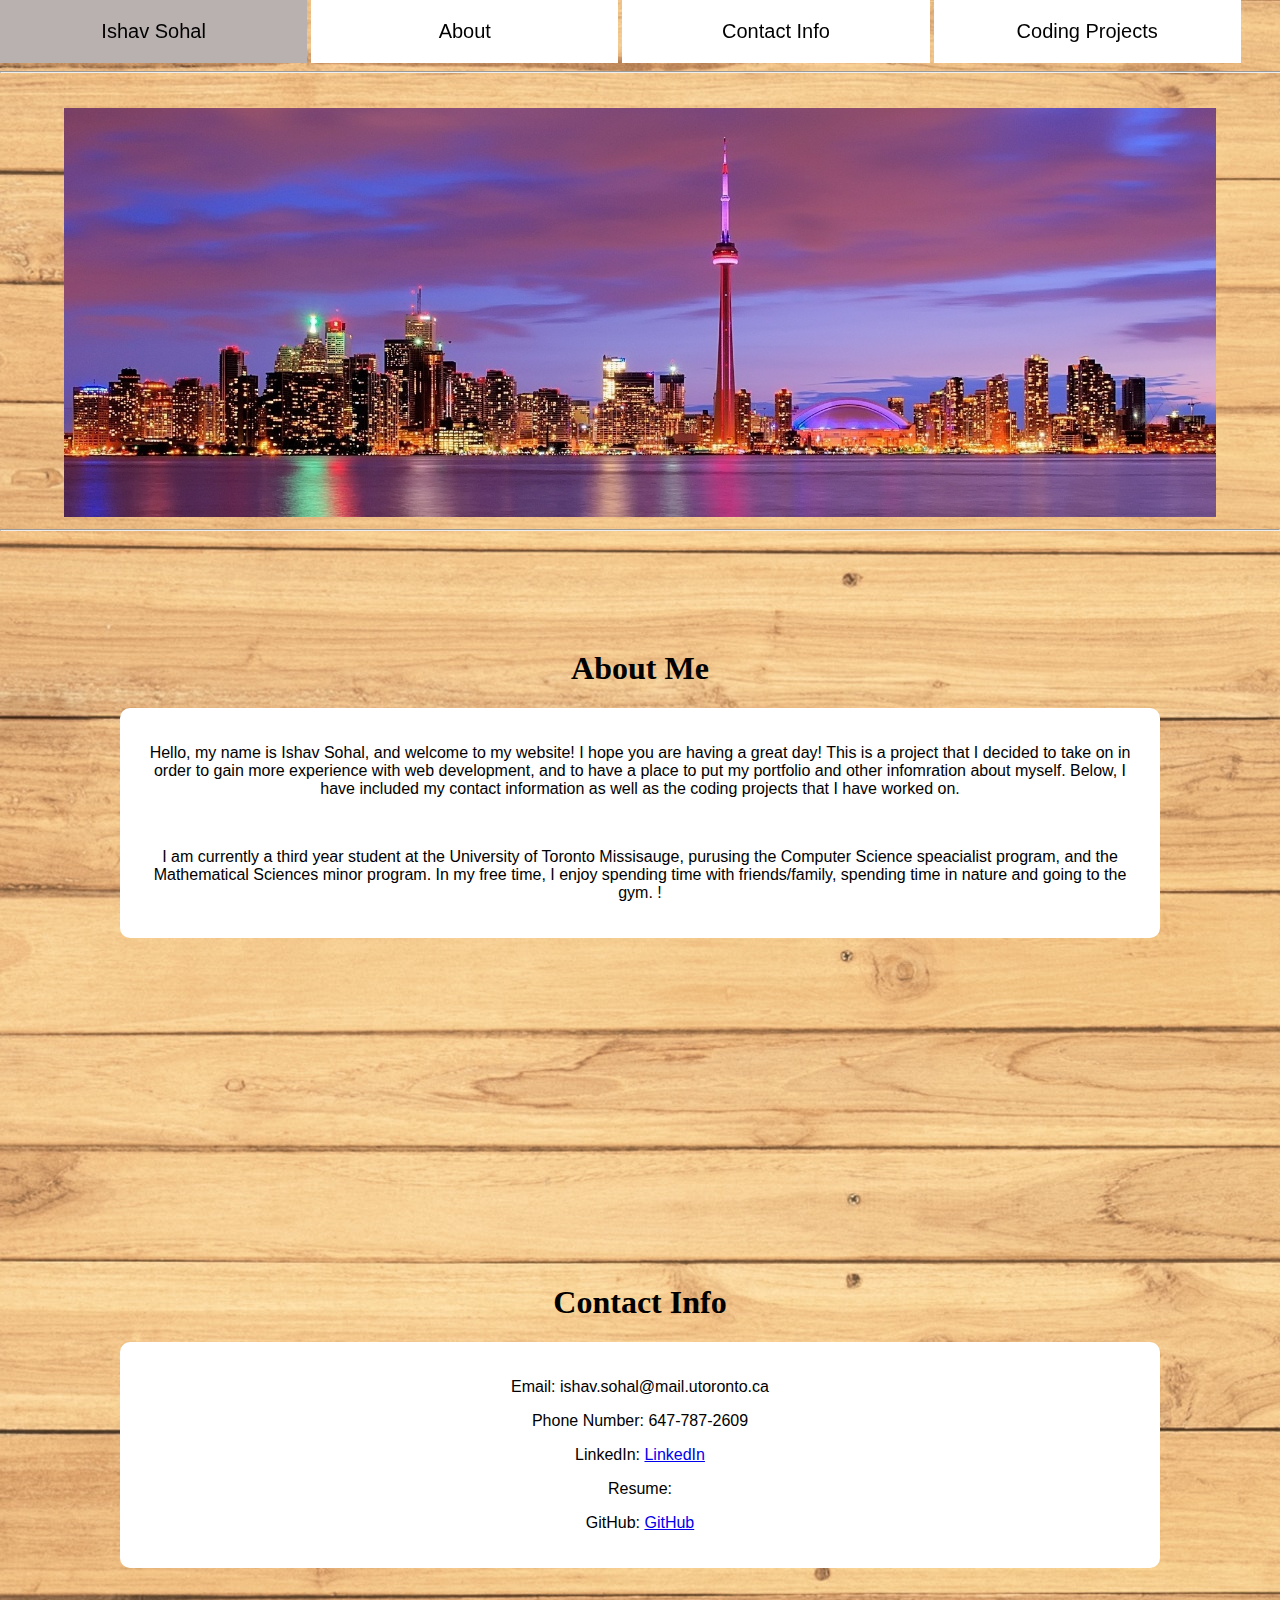
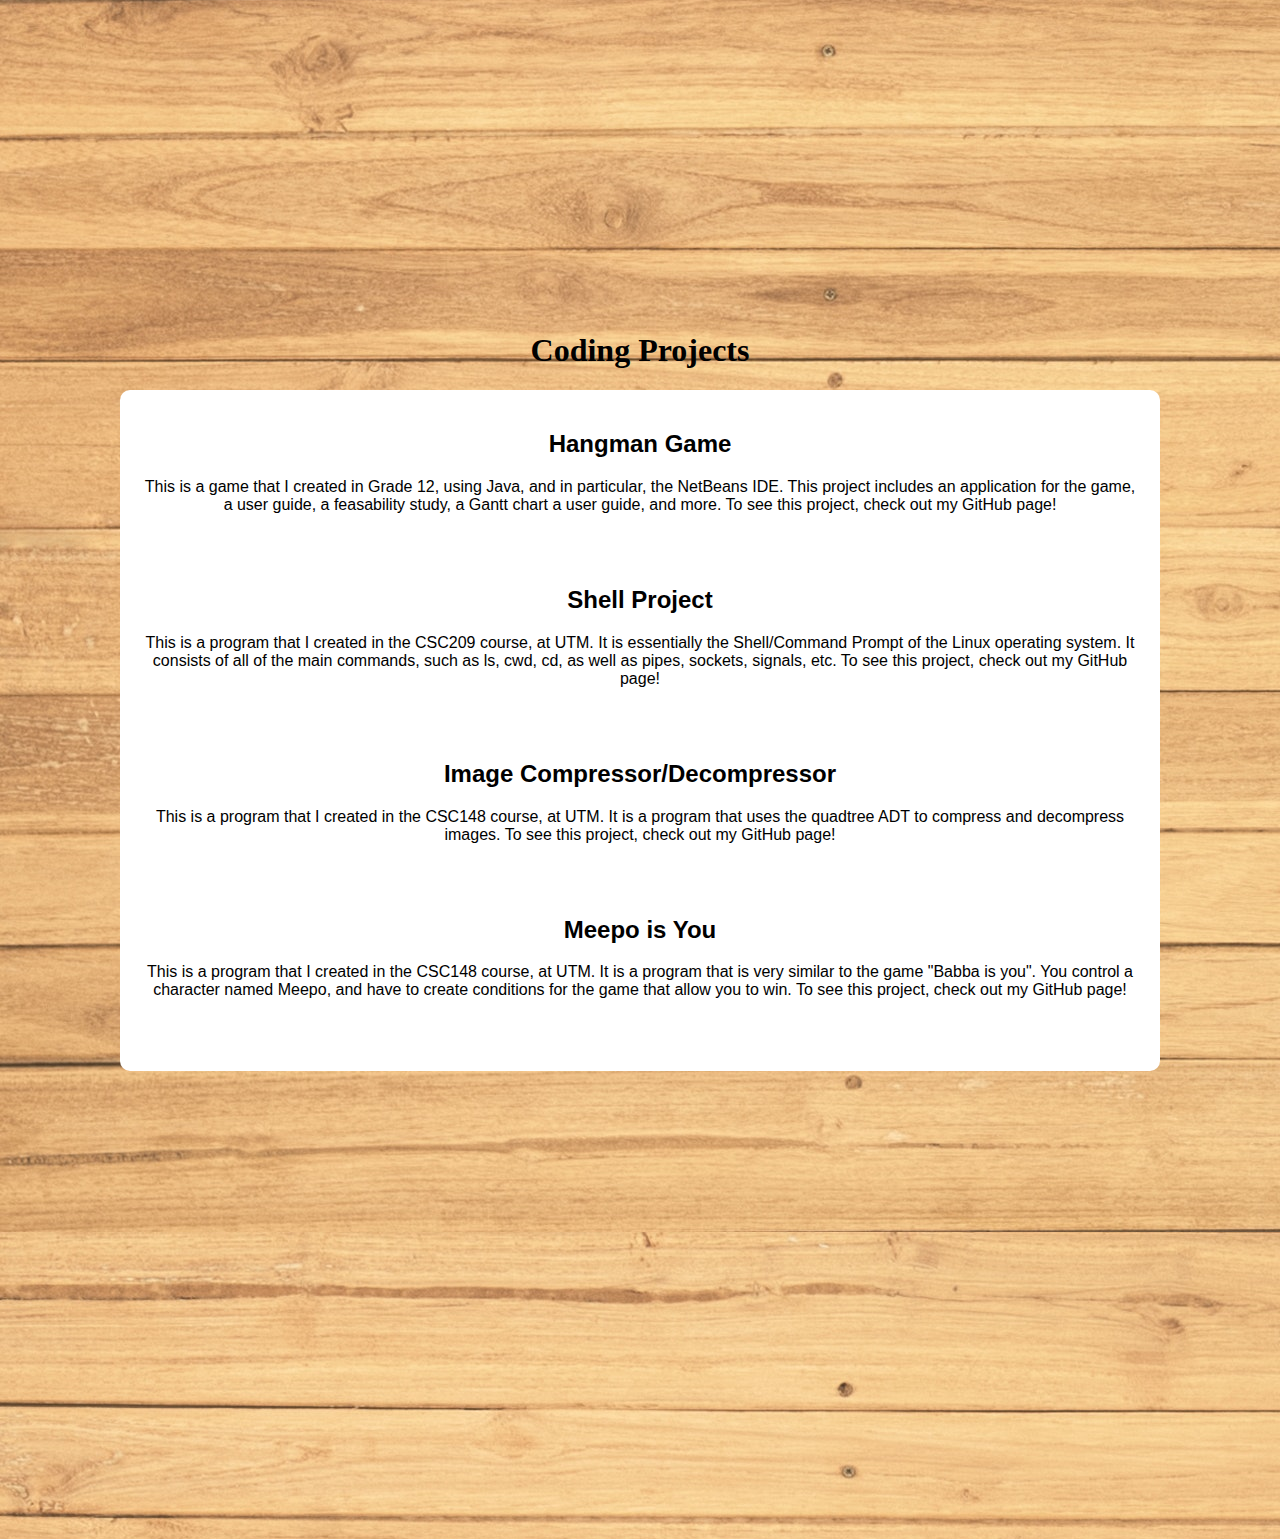
<file: index.html>
<!DOCTYPE html>

<html>
  <head>
    <title>Ishav Sohal</title>
    <link rel="stylesheet" href="styles.css">
    <meta charset="UTF-8">
    <meta name="viewport" content="width=device-width, initial-scale=1">
    <script src="app.js"></script>
    <style>
      body  {
        background-color: white;
      }
    </style>
  </head>

  <body id="body">  
    
    <header>
      <button id="btn1" onclick="homeButton()">Ishav Sohal</button>
      <button data-inline="true" id="btn2" onclick="aboutButton()">About</button>
      
      <button data-inline="true" id="btn3" onclick="contactButton()">Contact Info</button>
      
      <button data-inline="true" id="btn4" onclick="codingButton()">Coding Projects</button>
      <hr>
    </header>
    <br><br><br><br><br><br>

    <center><img src="images/Toronto-skyline-wallpaper-World-wallpapers-19807.jpg" border="0" width="90%" height="50%"></center>
    <hr><br>

    

    <br id="aboutme"><br><br><br>
    <center><h1>About Me</h1></center>
    <center><div>
      <p>Hello, my name is Ishav Sohal, and welcome to my website! I hope you are having a great day!
        This is a project 
        that I decided to take on in order to gain more experience with web development, 
        and to have a place to put my portfolio and other infomration about myself. Below, I have 
        included my contact information as well as the coding projects that I have worked on.<p></p> 
        <br>
      <p>I am currently a third year student at the University of Toronto Missisauge, purusing
      the Computer Science speacialist program, and the Mathematical Sciences minor program. 
      In my free time, I enjoy spending time with friends/family, spending time in nature
      and going to the gym. !</p>
      </div></center>    
    <br><br><br><br><br><br><br><br><br><br><br><br><br><br>

    <br id="contactinfo"><br><br><br>
    <center><h1>Contact Info</h1></center>
    <center><div>
      <p>Email: ishav.sohal@mail.utoronto.ca</p>
      <p>Phone Number: 647-787-2609</p>
      <p>LinkedIn: <a href="https://www.linkedin.com/in/ishav-sohal-a7173325b">LinkedIn</a></p>
      <p>Resume: </p>
      <p>GitHub: <a href="https://github.com/IshavSohal?tab=repositories">GitHub</a></p>
    </div></center>
    <br><br><br><br><br><br><br><br><br><br><br><br><br><br><br>

    <br id="codingprojects"><br><br><br>
    <center><h1>Coding Projects</h1></center>
    <center><div>
      <h2>Hangman Game</h2> 
      <p>This is a game that I created in Grade 12, using Java, and 
      in particular, the NetBeans IDE. This project includes an
      application for the game, a user guide, a feasability study, a Gantt chart
      a user guide, and more. To see this project, check out my GitHub page! </p>
      <br><br>
      <h2>Shell Project</h2> 
      <p>This is a program that I created in the CSC209 course, at UTM. It is 
        essentially the Shell/Command Prompt of the Linux operating system. It 
        consists of all of the main commands, such as ls, cwd, cd, as well as 
        pipes, sockets, signals, etc. To see this project, check out my GitHub page! </p>
      <br><br>
      <h2>Image Compressor/Decompressor</h2> 
      <p>This is a program that I created in the CSC148 course, at UTM. It is 
           a program that uses the quadtree ADT to compress and decompress images.
           To see this project, check out my GitHub page!</p>
      <br><br>
        <h2>Meepo is You</h2> 
        <p>This is a program that I created in the CSC148 course, at UTM. It is 
          a program that is very similar to the game "Babba is you". You control a 
          character named Meepo, and have to create conditions for the game that 
          allow you to win. To see this project, check out my GitHub page! </p>
      <br><br>
    </div></center>
    <br><br><br><br><br><br><br><br><br><br><br><br><br><br><br><br><br><br>
    <br><br><br><br><br><br><br><br>


  </body>
  
</html>
</file>
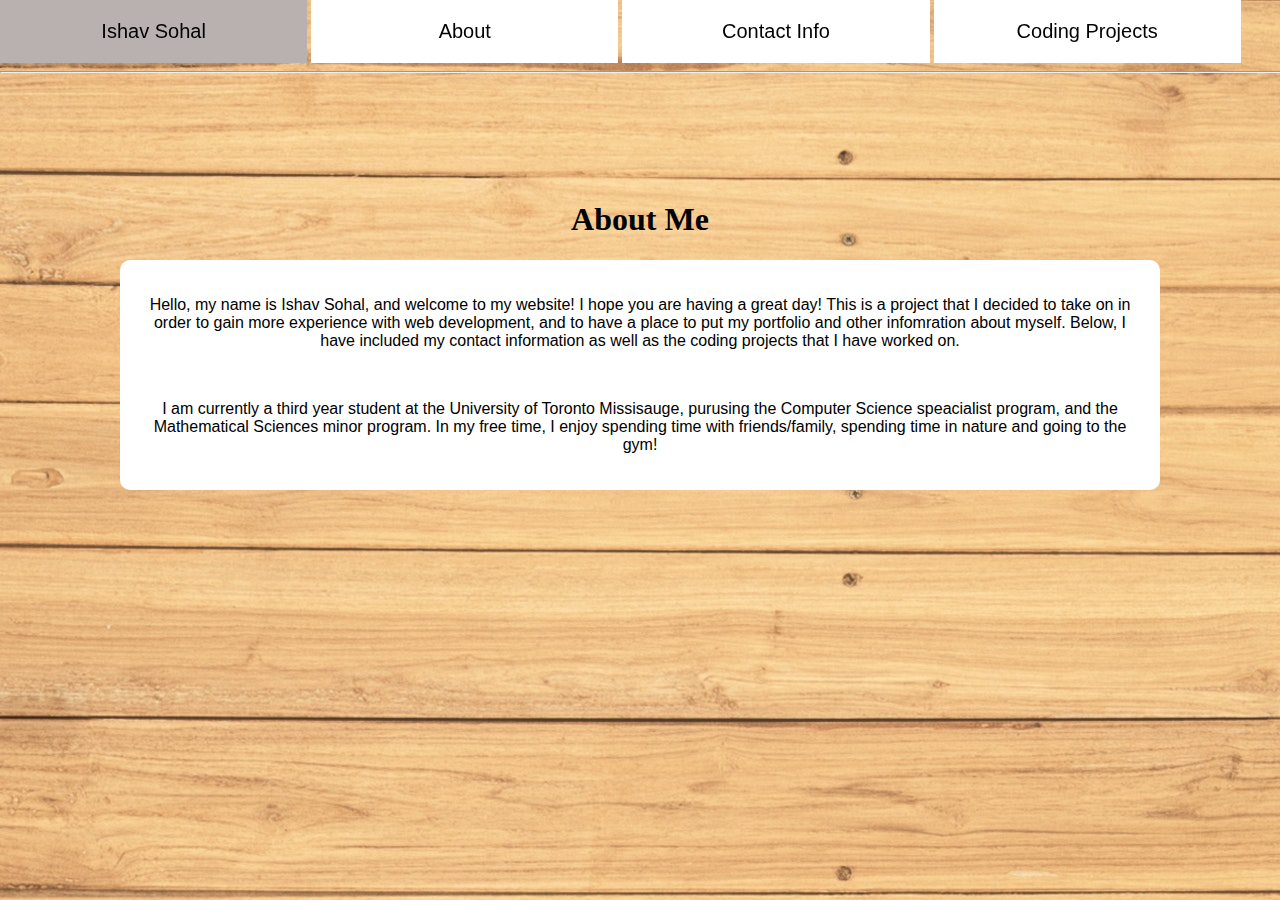
<file: about.html>
<!DOCTYPE html>

<html>
  <head>
    <title>Ishav Sohal</title>
    <link rel="stylesheet" href="styles.css">
    <meta charset="UTF-8">
    <meta name="viewport" content="width=device-width, initial-scale=1">
    <script src="app.js"></script>
    <style>
      body  {
        background-color: white;
      }
    </style>
  </head>

  <body id="body">  
    
    <header>
      <button id="btn1" onclick="homeButton()">Ishav Sohal</button>
      <button data-inline="true" id="btn2" onclick="aboutButton()">About</button>
      
      <button data-inline="true" id="btn3" onclick="contactButton()">Contact Info</button>
      
      <button data-inline="true" id="btn4" onclick="codingButton()">Coding Projects</button>
      <hr>
    </header>
    <br><br><br><br><br><br>

    <br id="aboutme"><br><br><br>
    <center><h1>About Me</h1></center>
    <center><div>
      <p>Hello, my name is Ishav Sohal, and welcome to my website! I hope you are having a great day!
        This is a project 
        that I decided to take on in order to gain more experience with web development, 
        and to have a place to put my portfolio and other infomration about myself. Below, I have 
        included my contact information as well as the coding projects that I have worked on.<p></p> 
        <br>
      <p>I am currently a third year student at the University of Toronto Missisauge, purusing
      the Computer Science speacialist program, and the Mathematical Sciences minor program. 
      In my free time, I enjoy spending time with friends/family, spending time in nature
      and going to the gym!</p>
      </div></center>    
    <br><br><br><br><br><br><br><br><br><br><br><br><br><br>

  </body>
  
</html>
</file>
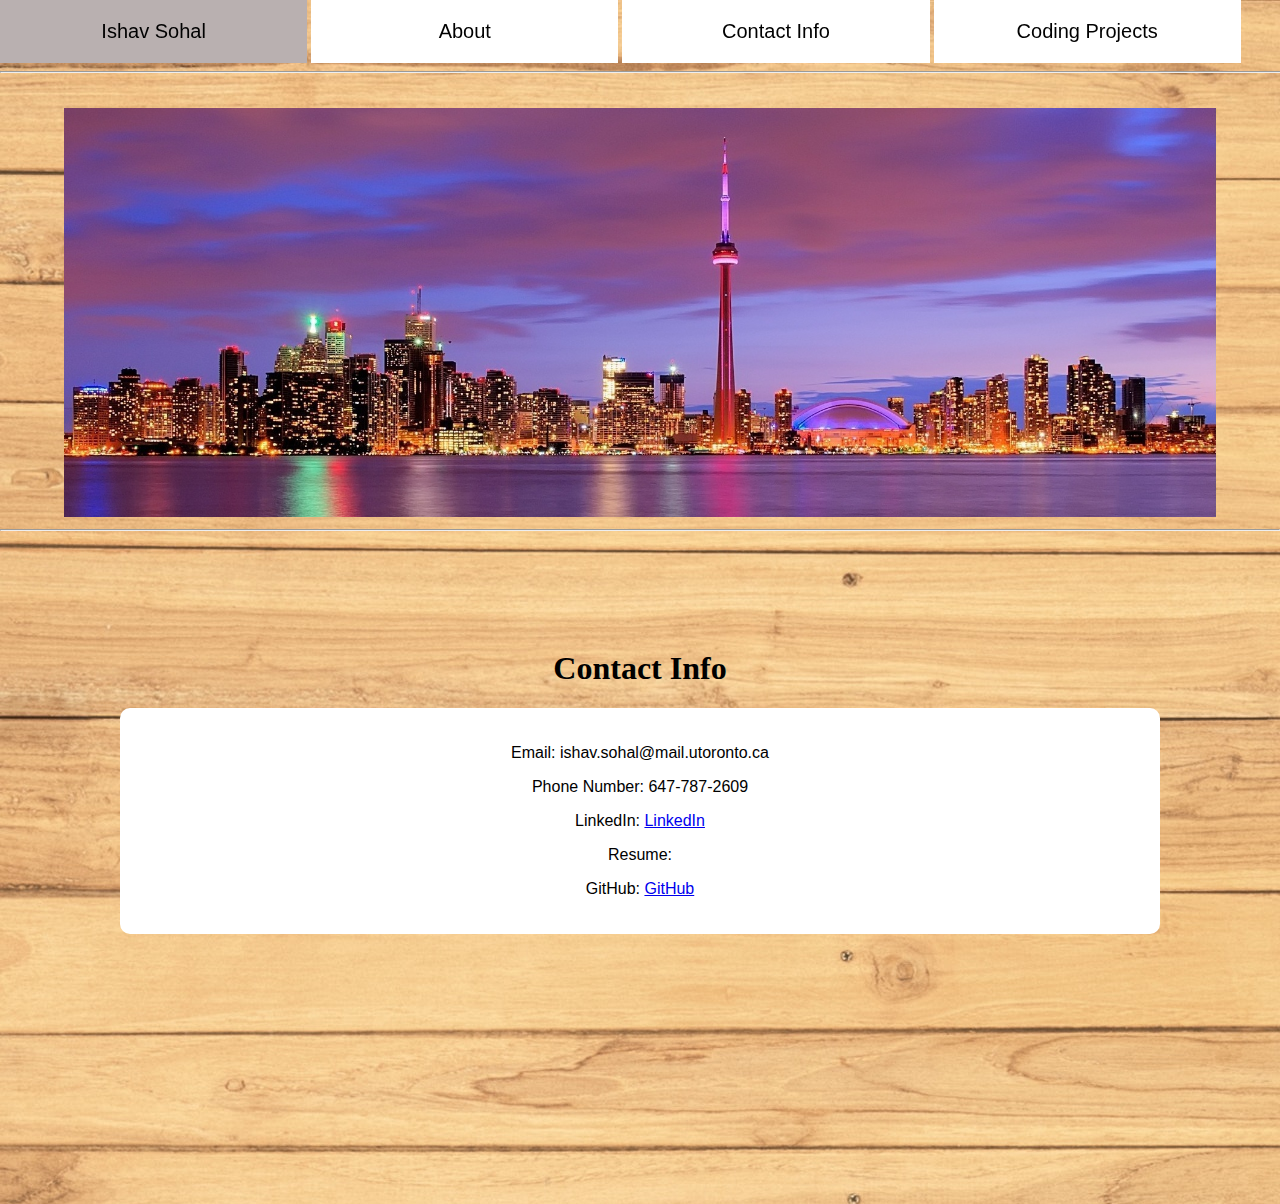
<file: contact.html>
<!DOCTYPE html>

<html>
  <head>
    <title>Ishav Sohal</title>
    <link rel="stylesheet" href="styles.css">
    <meta charset="UTF-8">
    <meta name="viewport" content="width=device-width, initial-scale=1">
    <script src="app.js"></script>
    <style>
      body  {
        background-color: white;
      }
    </style>
  </head>

  <body id="body">  
    
    <header>
      <button id="btn1" onclick="homeButton()">Ishav Sohal</button>
      <button data-inline="true" id="btn2" onclick="aboutButton()">About</button>
      
      <button data-inline="true" id="btn3" onclick="contactButton()">Contact Info</button>
      
      <button data-inline="true" id="btn4" onclick="codingButton()">Coding Projects</button>
      <hr>
    </header>
    <br><br><br><br><br><br>

    <center><img src="images/Toronto-skyline-wallpaper-World-wallpapers-19807.jpg" border="0" width="90%" height="50%"></center>
    <hr><br>

    
    <br id="contactinfo"><br><br><br>
    <center><h1>Contact Info</h1></center>
    <center><div>
      <p>Email: ishav.sohal@mail.utoronto.ca</p>
      <p>Phone Number: 647-787-2609</p>
      <p>LinkedIn: <a href="https://www.linkedin.com/in/ishav-sohal-a7173325b">LinkedIn</a></p>
      <p>Resume: </p>
      <p>GitHub: <a href="https://github.com/IshavSohal?tab=repositories">GitHub</a></p>
    </div></center>
    <br><br><br><br><br><br><br><br><br><br><br><br><br><br><br>

    </div></center>
  </body>
  
</html>
</file>
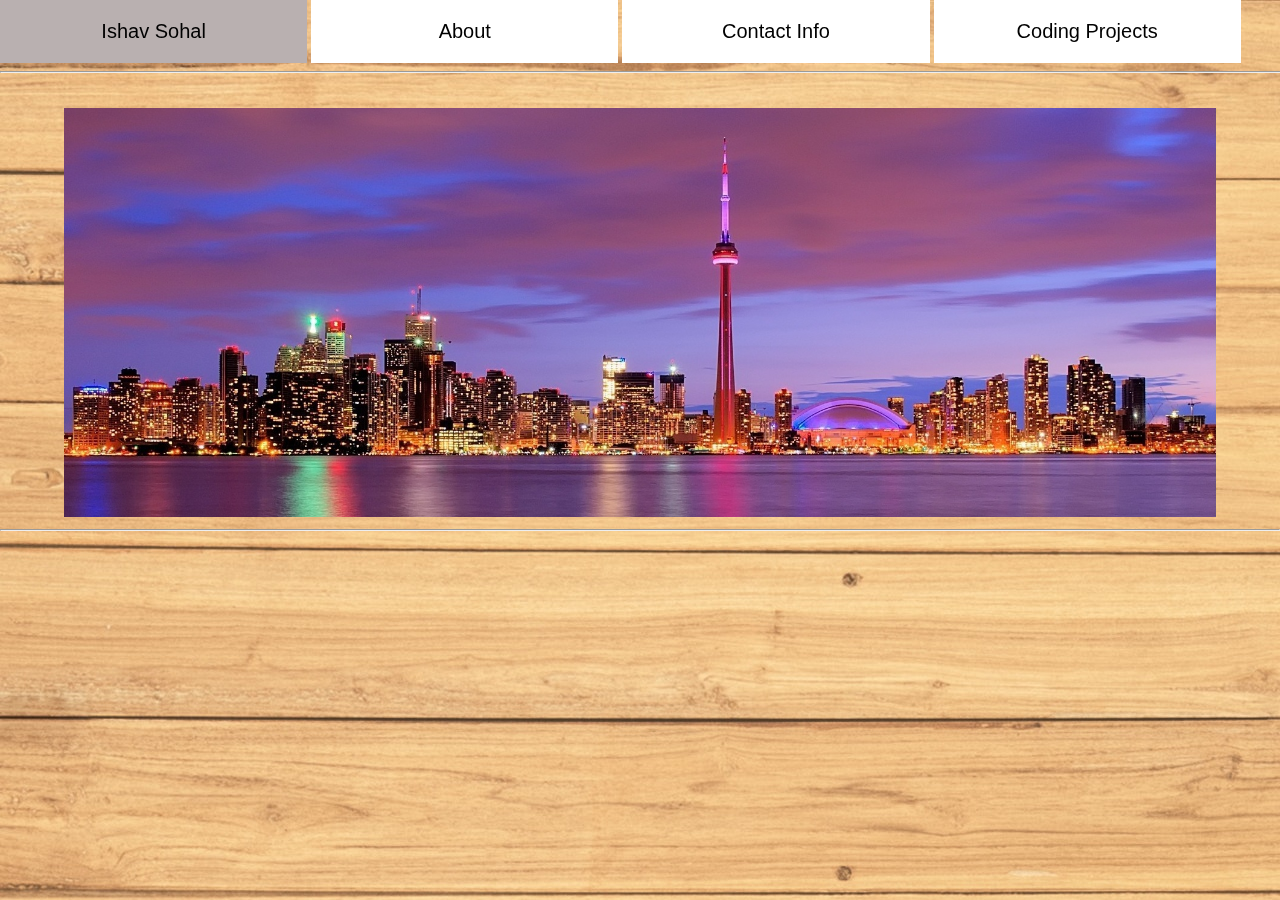
<file: home.html>
<!DOCTYPE html>

<html>
  <head>
    <title>Ishav Sohal</title>
    <link rel="stylesheet" href="styles.css">
    <meta charset="UTF-8">
    <meta name="viewport" content="width=device-width, initial-scale=1">
    <script src="app.js"></script>
    <style>
      body  {
        background-color: white;
      }
    </style>
  </head>

  <body id="body">  
    
    <header>
      <button id="btn1" onclick="homeButton()">Ishav Sohal</button>
      <button data-inline="true" id="btn2" onclick="aboutButton()">About</button>
      
      <button data-inline="true" id="btn3" onclick="contactButton()">Contact Info</button>
      
      <button data-inline="true" id="btn4" onclick="codingButton()">Coding Projects</button>
      <hr>
    </header>
    <br><br><br><br><br><br>

    <center><img src="images/Toronto-skyline-wallpaper-World-wallpapers-19807.jpg" border="0" width="90%" height="50%"></center>
    <hr><br>

  


  </body>
  
</html>
</file>
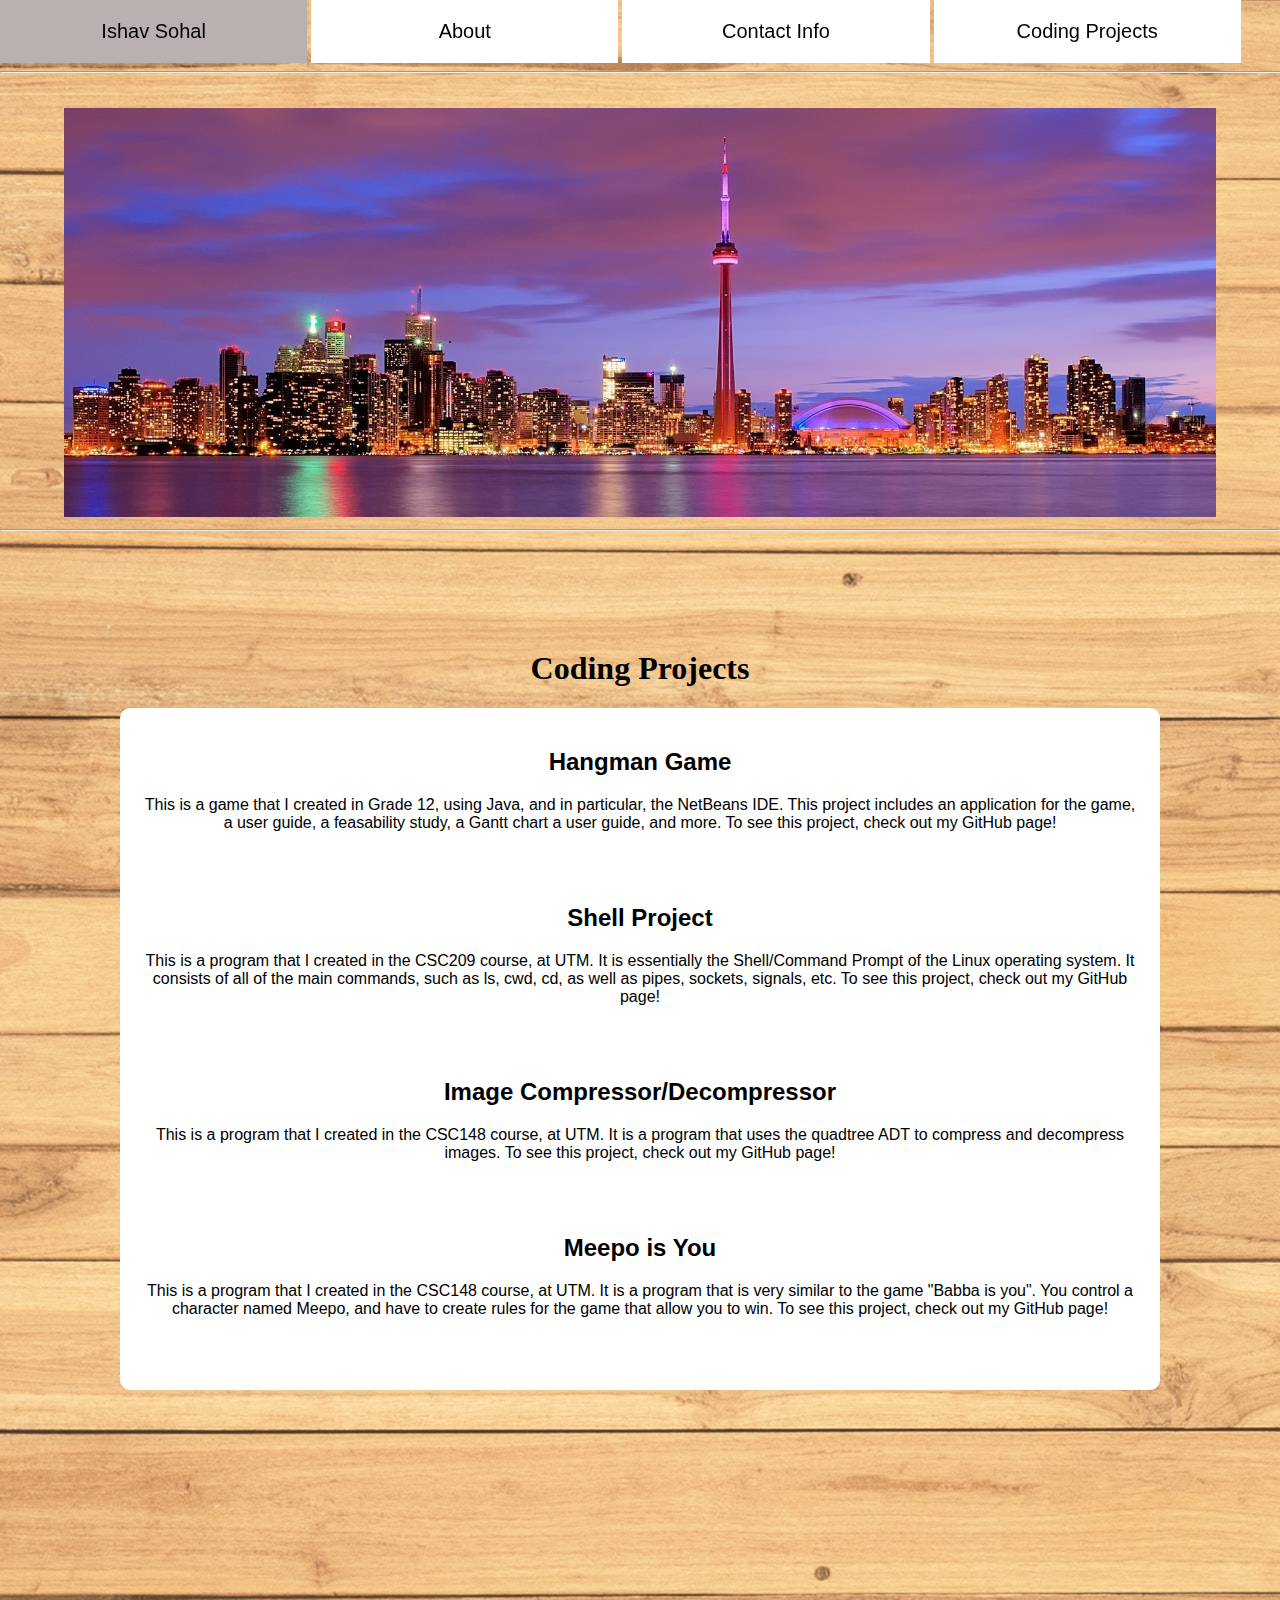
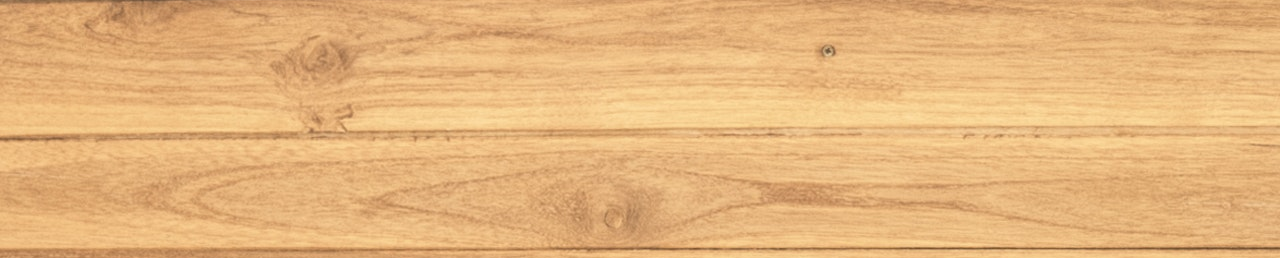
<file: projects.html>
<!DOCTYPE html>

<html>
  <head>
    <title>Ishav Sohal</title>
    <link rel="stylesheet" href="styles.css">
    <meta charset="UTF-8">
    <meta name="viewport" content="width=device-width, initial-scale=1">
    <script src="app.js"></script>
    <style>
      body  {
        background-color: white;
      }
    </style>
  </head>

  <body id="body">  
    
    <header>
      <button id="btn1" onclick="homeButton()">Ishav Sohal</button>
      <button data-inline="true" id="btn2" onclick="aboutButton()">About</button>
      
      <button data-inline="true" id="btn3" onclick="contactButton()">Contact Info</button>
      
      <button data-inline="true" id="btn4" onclick="codingButton()">Coding Projects</button>
      <hr>
    </header>
    <br><br><br><br><br><br>

    <center><img src="images/Toronto-skyline-wallpaper-World-wallpapers-19807.jpg" border="0" width="90%" height="50%"></center>
    <hr><br>

    <br id="codingprojects"><br><br><br>
    <center><h1>Coding Projects</h1></center>
    <center><div>
      <h2>Hangman Game</h2> 
      <p>This is a game that I created in Grade 12, using Java, and 
      in particular, the NetBeans IDE. This project includes an
      application for the game, a user guide, a feasability study, a Gantt chart
      a user guide, and more. To see this project, check out my GitHub page! </p>
      <br><br>
      <h2>Shell Project</h2> 
      <p>This is a program that I created in the CSC209 course, at UTM. It is 
        essentially the Shell/Command Prompt of the Linux operating system. It 
        consists of all of the main commands, such as ls, cwd, cd, as well as 
        pipes, sockets, signals, etc. To see this project, check out my GitHub page! </p>
      <br><br>
      <h2>Image Compressor/Decompressor</h2> 
      <p>This is a program that I created in the CSC148 course, at UTM. It is 
           a program that uses the quadtree ADT to compress and decompress images.
           To see this project, check out my GitHub page!</p>
      <br><br>
        <h2>Meepo is You</h2> 
        <p>This is a program that I created in the CSC148 course, at UTM. It is 
          a program that is very similar to the game "Babba is you". You control a 
          character named Meepo, and have to create rules for the game that 
          allow you to win. To see this project, check out my GitHub page! </p>
      <br><br>
    </div></center>
    <br><br><br><br><br><br><br><br><br><br><br><br><br><br><br><br><br><br>
    <br><br><br><br><br><br><br><br>


  </body>
  
</html>
</file>
<file: styles.css>
body{
    background-image: url("images/background3.jpg");
    margin: 0px;
    padding: 0px;
}

html {
    scroll-behavior: smooth;
   }

header{
    position: fixed;
    width: 120%;
    padding: 0px;
    margin:0px;

}


button{
    width: 20%;
    background-color: white;
    font-size: 20px;
    font-family: Verdana, Geneva, Tahoma, sans-serif;
    padding: 20px;
    border: 0px solid;
    margin:0px;
}


button:hover {
    background-color: rgb(185, 176, 176);
    color: black;
}


div {
    display: block;
    font-family: Verdana, Geneva, Tahoma, sans-serif;
    font-size: vw;
    color: black;
    width: 1000px;
    padding: 20px;
    margin-top: 20px;
    border-radius: 10px;
    background-color: white;

  }
</file>
